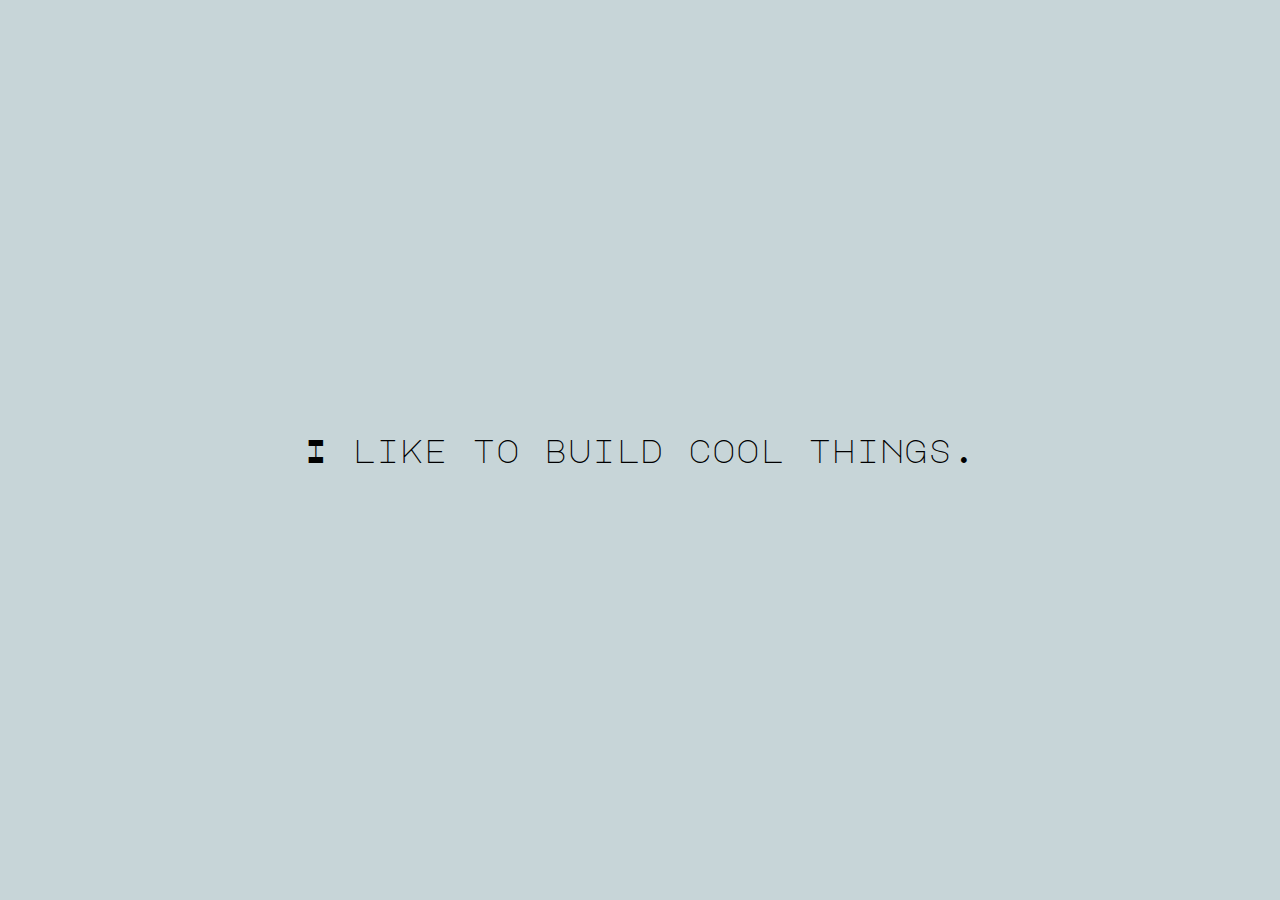
<file: page.html>
<!DOCTYPE html>
<link rel="stylesheet" type="text/css" href="page.css" />
<link href="https://fonts.googleapis.com/css2?family=Major+Mono+Display&display=swap" rel="stylesheet">

<html>
  
<body>


<h1>I like to build cool things.</h1>

</body>
</html>
</file>
<file: page.css>
.major-mono-display-regular {
  font-family: "Major Mono Display", monospace;
  font-weight: 400;
  font-style: normal;
}
h1{
  font-family:"Major Mono Display", monospace;
  font-weight: 400;
  
}

body {
  font-family: "Major Mono Display", monospace;
  background-color: #c7d5d8;
  margin: 0;
  padding: 0;
  height: 100vh;
  display: flex;
  justify-content: center;
  align-items: center;
}
</file>
